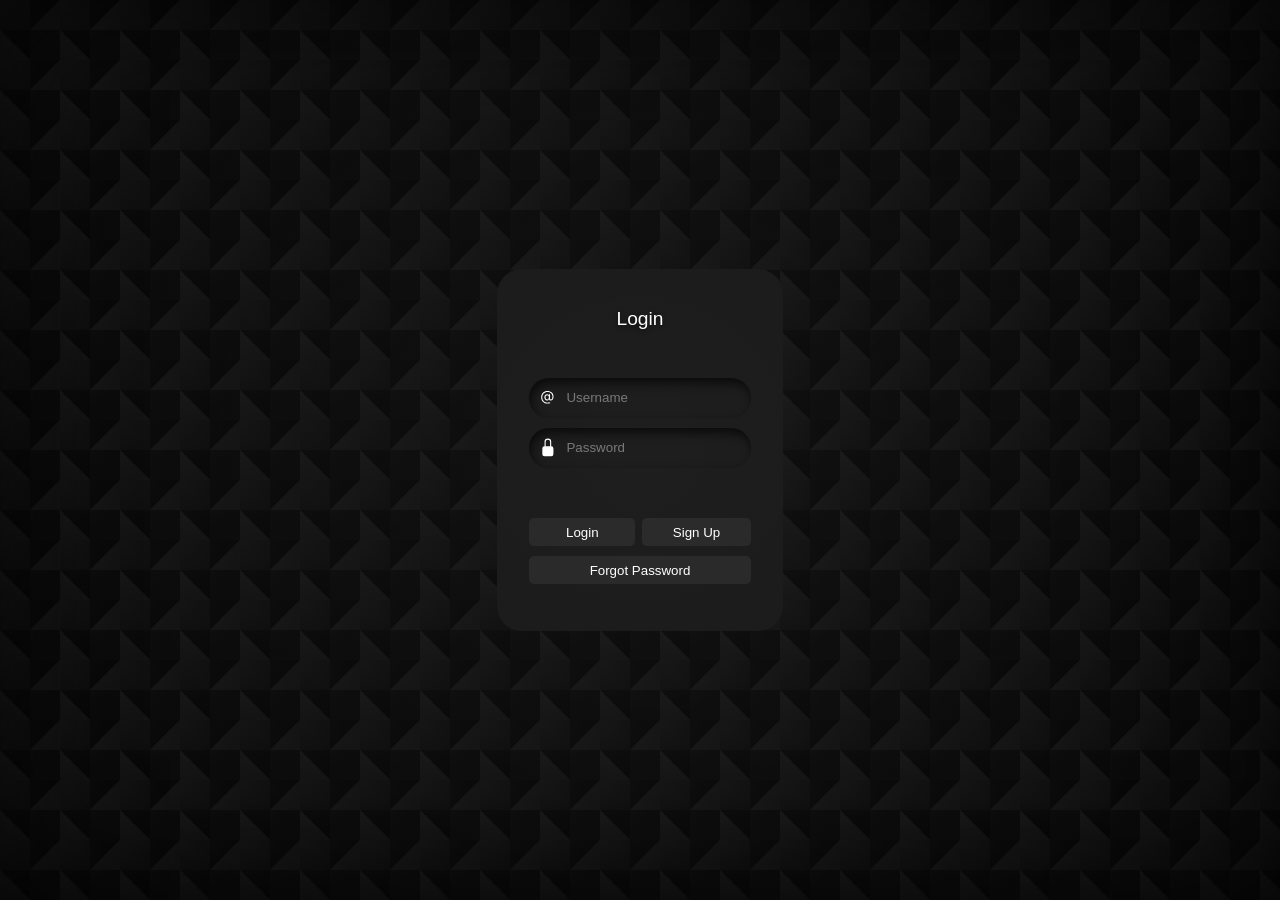
<file: app/templates/index.html>
<!DOCTYPE html>
<html lang="pt-BR">

	<head>
		<meta charset="UTF-8">
		<meta name="viewport" content="width=device-width, initial-scale=1.0">
		<title>Login</title>
		<link rel="stylesheet" href="../static/css/style.css"> 
	</head>

	<body>
        <div class="container"></div>
		<div class="container">
<form class="form">
    <p id="heading">Login</p>
            <div class="field">
    <svg class="input-icon" xmlns="http://www.w3.org/2000/svg" width="16" height="16" fill="currentColor" viewBox="0 0 16 16">
    <path d="M13.106 7.222c0-2.967-2.249-5.032-5.482-5.032-3.35 0-5.646 2.318-5.646 5.702 0 3.493 2.235 5.708 5.762 5.708.862 0 1.689-.123 2.304-.335v-.862c-.43.199-1.354.328-2.29.328-2.926 0-4.813-1.88-4.813-4.798 0-2.844 1.921-4.881 4.594-4.881 2.735 0 4.608 1.688 4.608 4.156 0 1.682-.554 2.769-1.416 2.769-.492 0-.772-.28-.772-.76V5.206H8.923v.834h-.11c-.266-.595-.881-.964-1.6-.964-1.4 0-2.378 1.162-2.378 2.823 0 1.737.957 2.906 2.379 2.906.8 0 1.415-.39 1.709-1.087h.11c.081.67.703 1.148 1.503 1.148 1.572 0 2.57-1.415 2.57-3.643zm-7.177.704c0-1.197.54-1.907 1.456-1.907.93 0 1.524.738 1.524 1.907S8.308 9.84 7.371 9.84c-.895 0-1.442-.725-1.442-1.914z"></path>
    </svg>
      <input autocomplete="off" placeholder="Username" class="input-field" type="text">
    </div>
            <div class="field">
    <svg class="input-icon" xmlns="http://www.w3.org/2000/svg" width="16" height="16" fill="currentColor" viewBox="0 0 16 16">
    <path d="M8 1a2 2 0 0 1 2 2v4H6V3a2 2 0 0 1 2-2zm3 6V3a3 3 0 0 0-6 0v4a2 2 0 0 0-2 2v5a2 2 0 0 0 2 2h6a2 2 0 0 0 2-2V9a2 2 0 0 0-2-2z"></path>
    </svg>
      <input placeholder="Password" class="input-field" type="password">
        </div>
            <div class="btn">
                <button class="button1">&nbsp;&nbsp;&nbsp;&nbsp;&nbsp;&nbsp;Login&nbsp;&nbsp;&nbsp;&nbsp;&nbsp;&nbsp;</button>
                <button class="button2">Sign Up</button>
        </div>
                <button class="button3">Forgot Password</button>
</form>
			</div>
		</div>

	</body>

</html>
</file>
<file: app/static/css/style.css>
html, body {
  margin: 0;
  padding: 0;
  height: 100%;
  width: 100%;
  background-color: #0a0a0a;

  /* Camadas de textura com sombreado e brilho */
  background-image:
    linear-gradient(45deg, rgba(255, 255, 255, 0.03) 25%, transparent 25%),
    linear-gradient(-45deg, rgba(255, 255, 255, 0.03) 25%, transparent 25%),
    linear-gradient(45deg, transparent 75%, rgba(0, 0, 0, 0.3) 75%),
    linear-gradient(-45deg, transparent 75%, rgba(0, 0, 0, 0.3) 75%),
    radial-gradient(circle at top left, rgba(255, 255, 255, 0.035), transparent 70%);
  background-size: 60px 60px;
  background-position: 0 0, 0 30px, 30px -30px, -30px 0px, 0 0;

  color: #fff;
  font-family: 'Segoe UI', sans-serif;
  display: flex;
  justify-content: center;
  align-items: center;
  text-shadow: 0 2px 4px rgba(0, 0, 0, 0.6);
  position: relative;
  overflow: hidden;
}

/* Sombra interna escura e luz central suave */
body::before {
  content: "";
  position: absolute;
  inset: 0;
  background: radial-gradient(
    circle at center,
    rgba(255, 255, 255, 0.03),
    transparent 80%
  );
  box-shadow: inset 0 0 120px rgba(0, 0, 0, 0.7);
  pointer-events: none;
  z-index: 0;
}

/* Garante que o texto fique acima da camada de efeito */
h1 {
  position: relative;
  z-index: 1;
  font-size: 2rem;
}
.form {
  display: flex;
  flex-direction: column;
  gap: 10px;
  padding-left: 2em;
  padding-right: 2em;
  padding-bottom: 0.4em;
  background-color: #171717;
  border-radius: 25px;
  transition: .4s ease-in-out;
}

.form:hover {
  transform: scale(1.05);
  border: 1px solid black;
}

#heading {
  text-align: center;
  margin: 2em;
  color: rgb(255, 255, 255);
  font-size: 1.2em;
}

.field {
  display: flex;
  align-items: center;
  justify-content: center;
  gap: 0.5em;
  border-radius: 25px;
  padding: 0.6em;
  border: none;
  outline: none;
  color: white;
  background-color: #171717;
  box-shadow: inset 2px 5px 10px rgb(5, 5, 5);
}

.input-icon {
  height: 1.3em;
  width: 1.3em;
  fill: white;
}

.input-field {
  background: none;
  border: none;
  outline: none;
  width: 100%;
  color: #d3d3d3;
}

.form .btn {
  display: flex;
  justify-content: center;
  flex-direction: row;
  margin-top: 2.5em;
}

.button1 {
  padding: 0.5em;
  padding-left: 1.1em;
  padding-right: 1.1em;
  border-radius: 5px;
  margin-right: 0.5em;
  border: none;
  outline: none;
  transition: .4s ease-in-out;
  background-color: #252525;
  color: white;
}

.button1:hover {
  background-color: black;
  color: white;
}

.button2 {
  padding: 0.5em;
  padding-left: 2.3em;
  padding-right: 2.3em;
  border-radius: 5px;
  border: none;
  outline: none;
  transition: .4s ease-in-out;
  background-color: #252525;
  color: white;
}

.button2:hover {
  background-color: black;
  color: white;
}

.button3 {
  margin-bottom: 3em;
  padding: 0.5em;
  border-radius: 5px;
  border: none;
  outline: none;
  transition: .4s ease-in-out;
  background-color: #252525;
  color: white;
}

.button3:hover {
  background-color: red;
  color: white;
}
</file>
